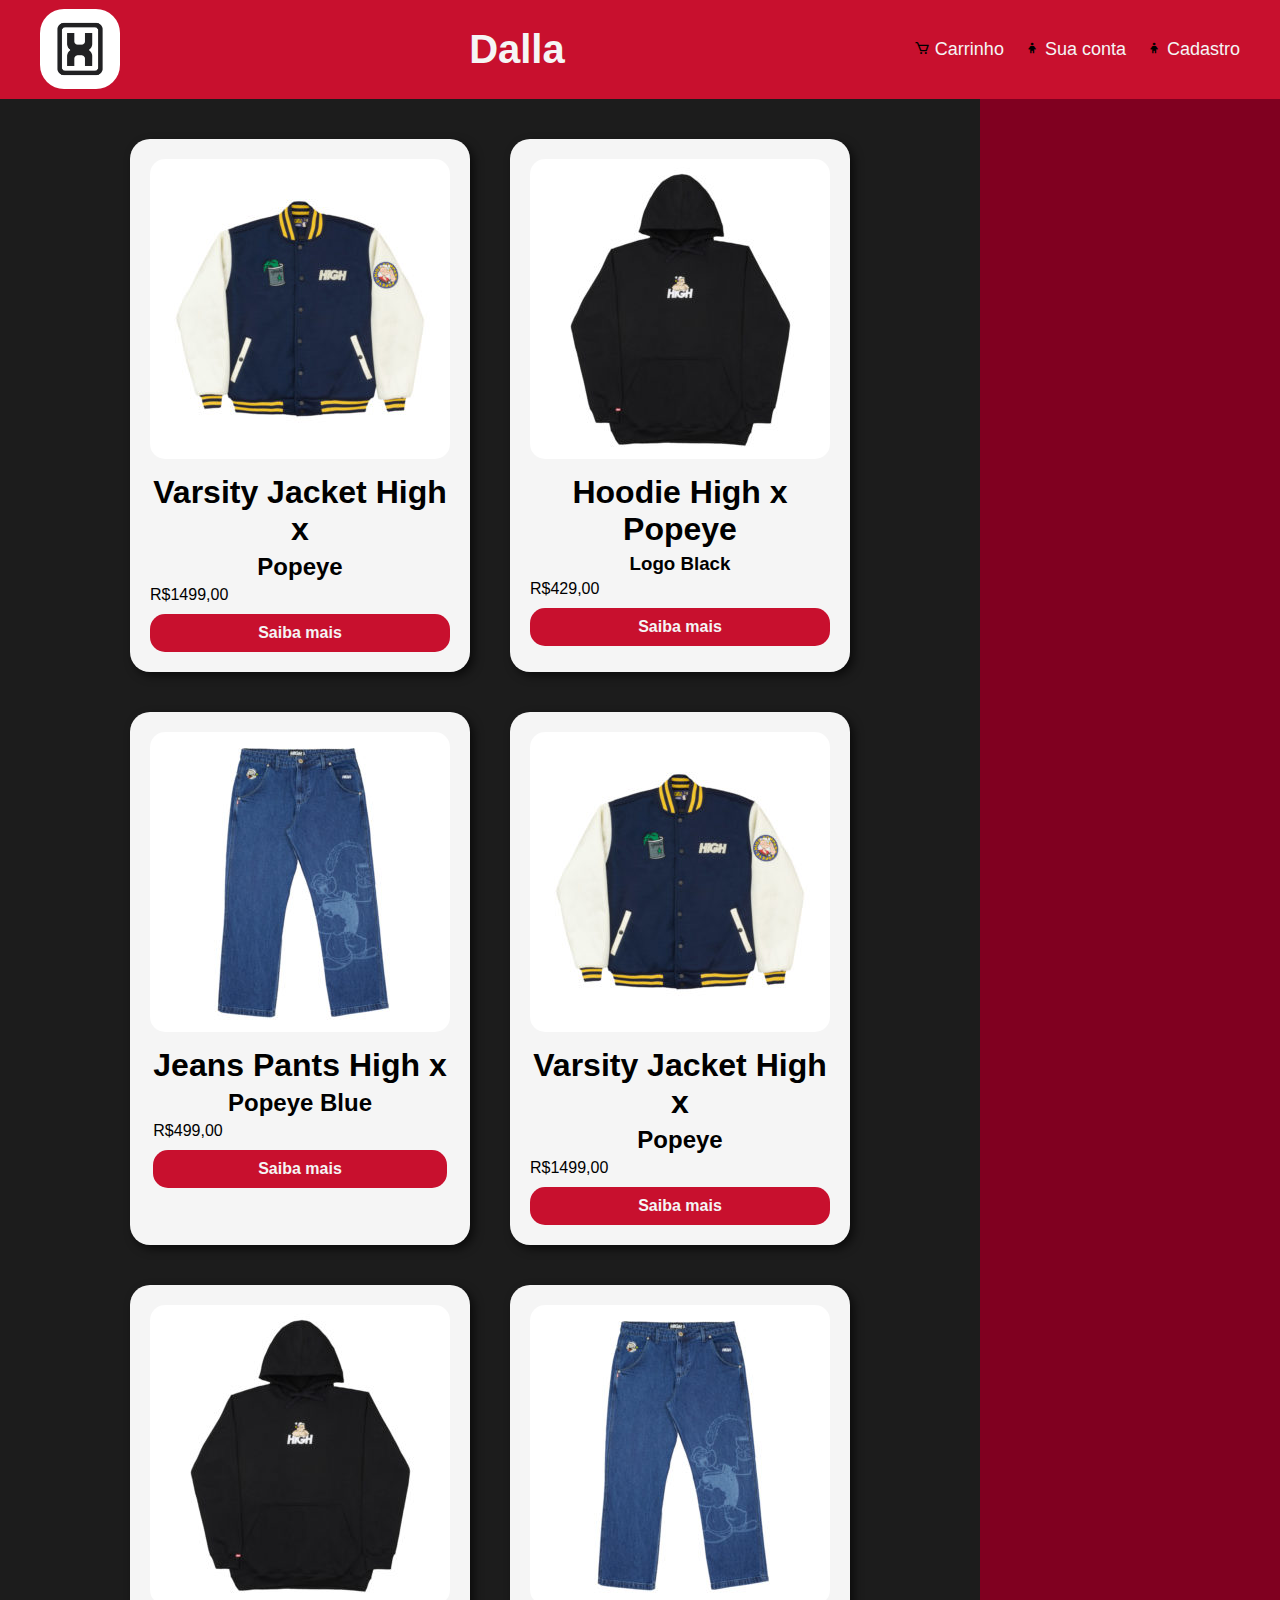
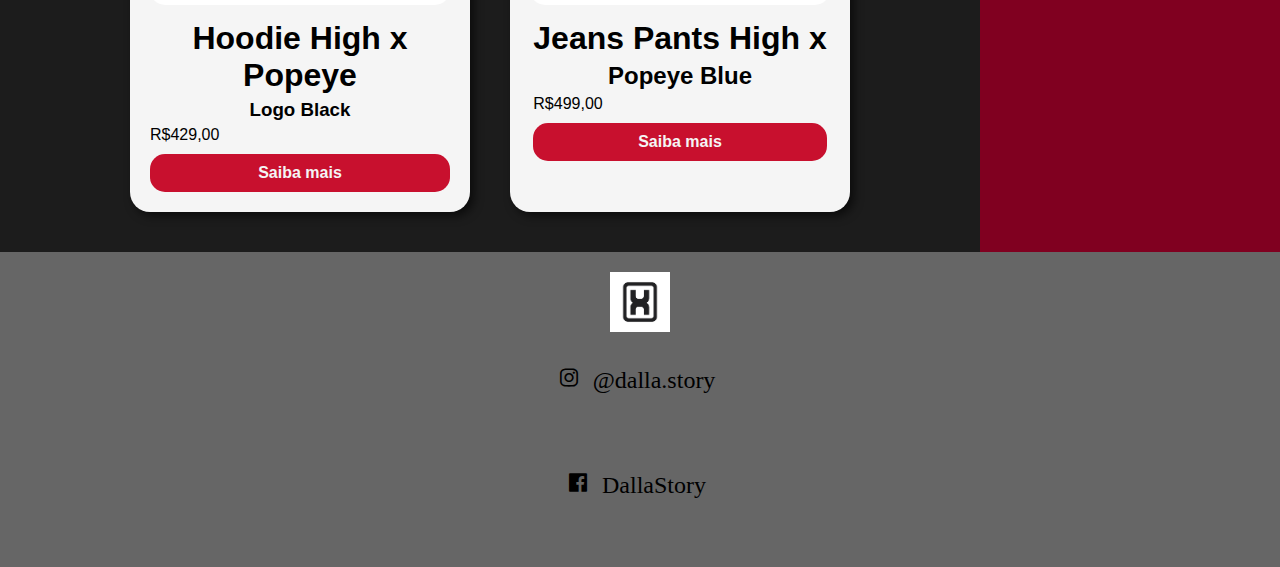
<file: ep5-main/index.html>
<!DOCTYPE html>
<html lang="pt-br">
<head>
    <meta charset="UTF-8">
    <meta name="viewport" content="width=device-width, initial-scale=1.0">
    <title>Dalla</title>
    <link rel="stylesheet" href="style.css">
    <link href='https://unpkg.com/boxicons@2.1.4/css/boxicons.min.css' rel='stylesheet'>
</head>
<!---começo do body-->
    <body class="body">
<!--começo do header-->
        <header class="cabeca">
            <img src="imagens/logo.jpeg" class="logo">
            <h1 class="dalla">Dalla</h1>
            <nav>
                <ul>
                    <li> <i class='bx bx-cart'></i><a href="carrinho.html"> Carrinho</a></li>
                    <li> <i class='bx bx-child'></i><a href="formulario.html"> Sua conta</a></li>
                    <li> <i class='bx bx-child'></i><a href="cadastro.html"> Cadastro</a></li>
                </ul>
            </nav>
         </header>
<!--final do header-->
<!--começo do main-->
    <main class="braco">

        <div class="filho">
            <img class="foto" src="imagens/Varsity_Jacket_High_x_Popeye-300x300.jpg" alt="jaqueta">
            <div>
                <h1>Varsity Jacket High x</h1>
                <h2>Popeye</h2>
                <span>R$1499,00</span>
               <a class="link" href="produto.html"> Saiba mais </a>
            </div>
        </div>

        <div class="filho">
            <img class="foto" src="imagens/Hoodie_High_x_Popeye_Logo_Black-300x300.jpg" alt="moletom">
            <div>
                <h1>Hoodie High x Popeye </h1>
                <h3>Logo Black</h3>
                <span>R$429,00</span>
               <a class="link" href="https://highcompanybr.com/products/hoodie-high-x-popeye-logo-black/"> Saiba mais </a>
            </div>
        </div>
        <div class="filho">
            <img class="foto" src="imagens/Jeans_Pants_High_x_Popeye_Navy-300x300.jpg" alt="calca">
            <div>
                <h1>Jeans Pants High x</h1>
                <h2>Popeye Blue</h2>
                <span>R$499,00</span>
                <a class="link" href="https://highcompanybr.com/products/jeans-pants-high-x-popeye-blue/"> Saiba mais </a>
            </div>
        </div>
        <div class="filho">
            <img class="foto" src="imagens/Varsity_Jacket_High_x_Popeye-300x300.jpg" alt="jaqueta">
            <div>
                <h1>Varsity Jacket High x</h1>
                <h2>Popeye</h2>
                <span>R$1499,00</span>
                <a class="link" href="https://highcompanybr.com/products/varsity-jacket-high-x-popeye/"> Saiba mais </a>
            </div>
        </div>

        <div class="filho">
            <img class="foto" src="imagens/Hoodie_High_x_Popeye_Logo_Black-300x300.jpg" alt="moletom">
            <div>
                <h1>Hoodie High x Popeye </h1>
                <h3>Logo Black</h3>
                <span>R$429,00</span>
                <a class="link" href="https://highcompanybr.com/products/hoodie-high-x-popeye-logo-black/"> Saiba mais </a>
            </div>
        </div>
        <div class="filho">
            <img class="foto" src="imagens/Jeans_Pants_High_x_Popeye_Navy-300x300.jpg" alt="calca">
            <div>
                <h1>Jeans Pants High x</h1>
                <h2>Popeye Blue</h2>
                <span>R$499,00</span>
                <a class="link" href="https://highcompanybr.com/products/jeans-pants-high-x-popeye-blue/"> Saiba mais </a>
            </div>
        </div>
            </main>
<!--final do main-->
<!--aside-->
            <aside class="corpo">

            </aside>
<!--final do aside-->
<!--começo do footer-->
            <footer class="perna">
                <img src="imagens/logo.jpeg" class="logo">
                <div class="rede">
             <h2>  <i class='bx bxl-instagram'> @dalla.story</i> </h2> <br>
             <h2> <i class='bx bxl-facebook-square' > DallaStory</i> </h2><br>
                </div>
            </footer>
<!--final do footer-->
    </body>
<!--final do body-->
</html>
</file>
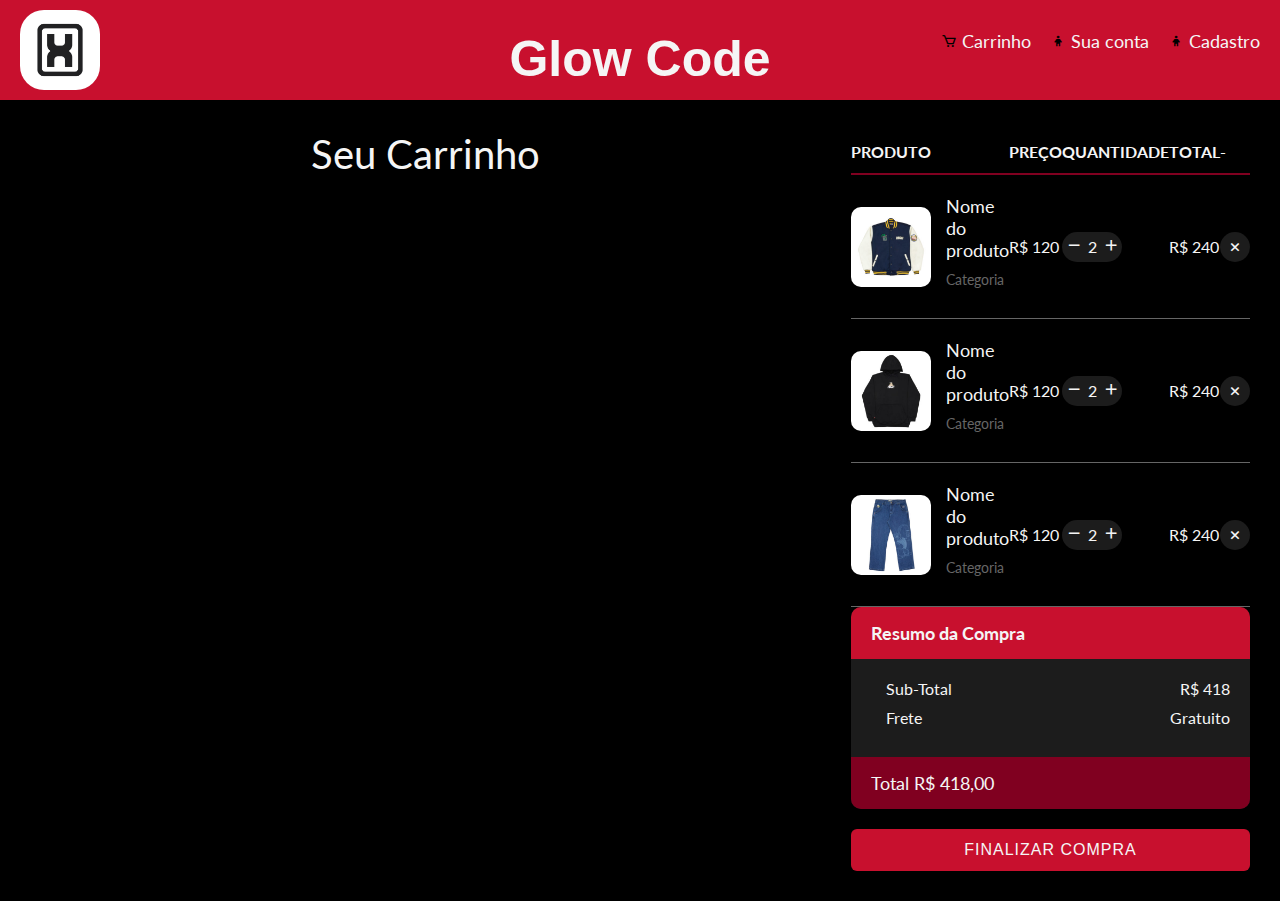
<file: ep5-main/carrinho.html>
<!DOCTYPE html>
<html lang="en">
<head>
    <meta charset="UTF-8">
    <meta name="viewport" content="width=device-width, initial-scale=1.0">
    <title>Carrinho de Compras</title>
    <link rel="stylesheet" href="carrinho.css">
    <link href='https://unpkg.com/boxicons@2.1.4/css/boxicons.min.css' rel='stylesheet'>
</head>
<body class="body">
    <!-- HEADER COMPLETO -->
    <header class="cabeca">
        <img src="imagens/logo.jpeg" class="logo">
        <h1 class="dalla">Glow Code</h1>
        <nav>
            <ul>
                <li> <i class='bx bx-cart'></i><a href="carrinho.html"> Carrinho</a></li>
                    <li> <i class='bx bx-child'></i><a href="formulario.html"> Sua conta</a></li>
                    <li> <i class='bx bx-child'></i><a href="cadastro.html"> Cadastro</a></li>
            </ul>
        </nav>
    </header>

    <main>
      <div class="page-title">Seu Carrinho</div>
      <div class="content">
        <section>
            <table>
                <thead>
                    <tr>
                        <th>Produto</th>
                        <th>Preço</th>
                        <th>Quantidade</th>
                        <th>Total</th>
                        <th>-</th>
                    </tr>
                </thead>
                <tbody>
                  <tr>
                    <td>
                        <div class="product">
                            <img src="imagens/Varsity_Jacket_High_x_Popeye-300x300.jpg" alt="">
                            <div class="info">
                                <div class="name">Nome do produto</div>
                                <div class="category">Categoria</div>
                            </div>
                        </div>
                    </td>
                    <td>R$ 120</td>
                    <td>
                        <div class="qty">
                        <button><i class='bx bx-minus'></i></button>
                        <span>2</span>
                        <button><i class='bx bx-plus'></i></button>
                    </div>
                    </td>
                    <td>R$ 240</td>
                    <td>
                        <button class="remove"><i class='bx bx-x'></i></button>
                    </td>
                  </tr>
                  <tr>
                    <td>
                        <div class="product">
                            <img src="imagens/Hoodie_High_x_Popeye_Logo_Black-300x300.jpg" alt="">
                            <div class="info">
                                <div class="name">Nome do produto</div>
                                <div class="category">Categoria</div>
                            </div>
                        </div>
                    </td>
                    <td>R$ 120</td>
                    <td>
                        <div class="qty">
                        <button><i class='bx bx-minus'></i></button>
                        <span>2</span>
                        <button><i class='bx bx-plus'></i></button>
                    </div>
                    </td>
                    <td>R$ 240</td>
                    <td>
                        <button class="remove"><i class='bx bx-x'></i></button>
                    </td>
                  </tr>
                  <tr>
                    <td>
                        <div class="product">
                            <img src="imagens/Jeans_Pants_High_x_Popeye_Navy-300x300.jpg" alt="">
                            <div class="info">
                                <div class="name">Nome do produto</div>
                                <div class="category">Categoria</div>
                            </div>
                        </div>
                    </td>
                    <td>R$ 120</td>
                    <td>
                        <div class="qty">
                        <button><i class='bx bx-minus'></i></button>
                        <span>2</span>
                        <button><i class='bx bx-plus'></i></button>
                    </div>
                    </td>
                    <td>R$ 240</td>
                    <td>
                        <button class="remove"><i class='bx bx-x'></i></button>
                    </td>
                  </tr>
                </tbody>
            </table>
        </section>
        <aside>
            <div class="box">
                <header class="box1">Resumo da Compra</header>
                <div class="info">
                    <div><span>Sub-Total</span><span>R$ 418</span></div>
                    <div><span>Frete</span><span>Gratuito</span></div>
                </div>
                <footer>Total R$ 418,00</footer>
            </div>
            <button class="fin">Finalizar Compra</button>
        </aside>
      </div>
    </main>
</body>
</html>
</file>
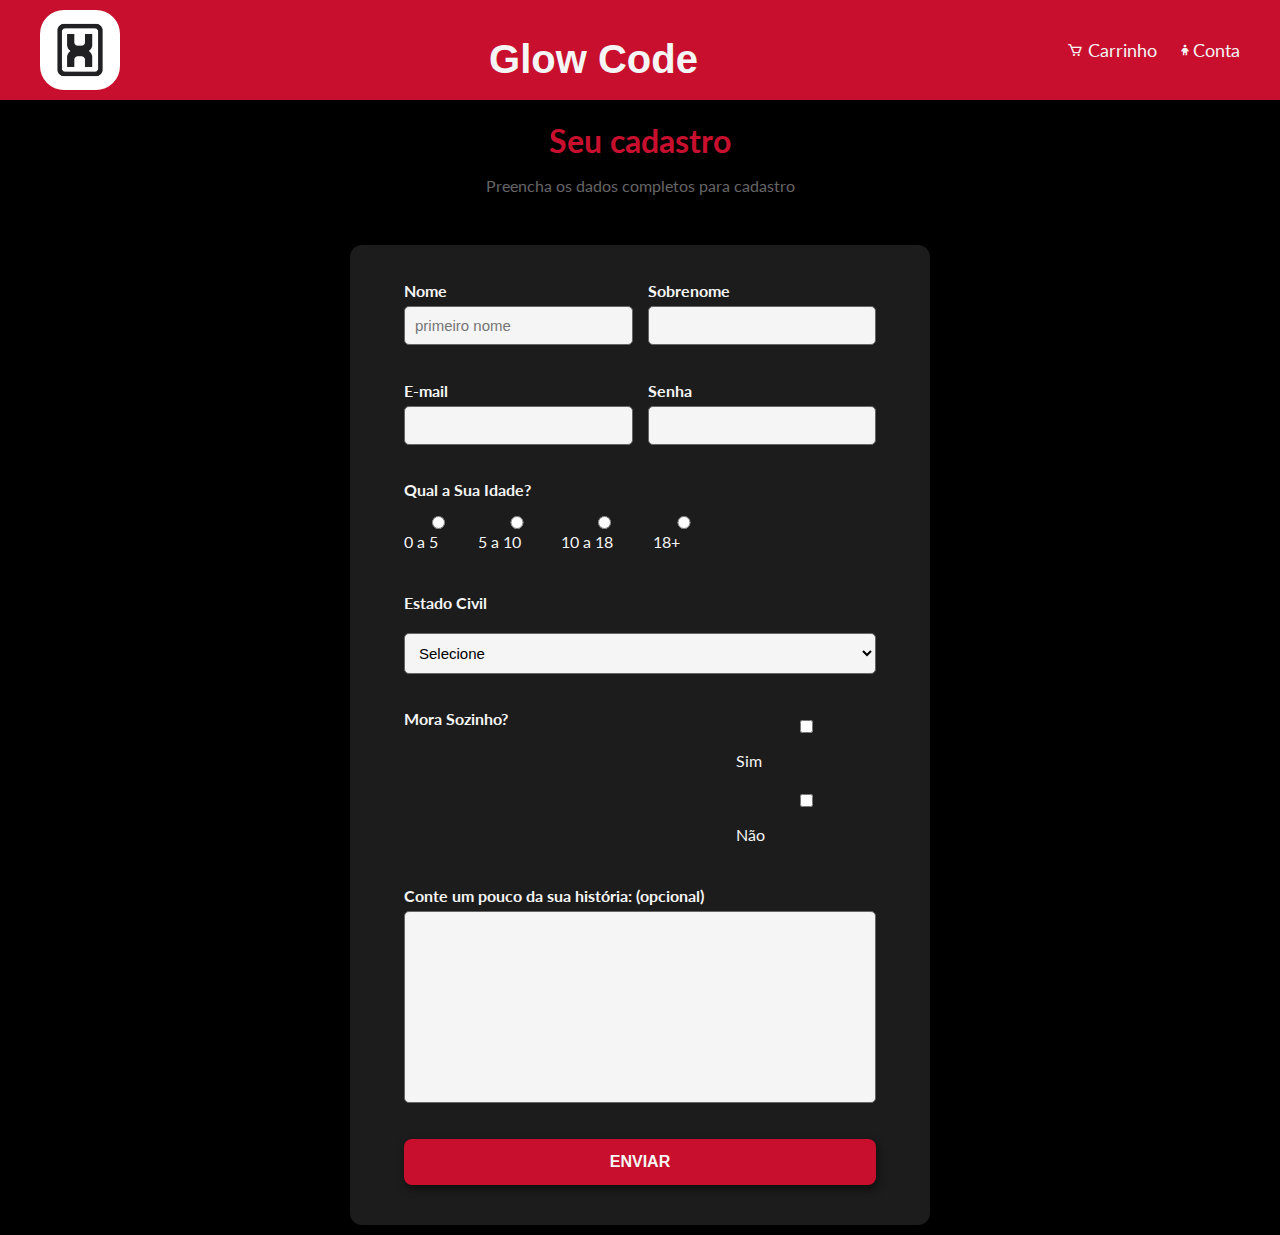
<file: ep5-main/formulario.html>
<!DOCTYPE html>
<html lang="pt-br">
<head>
    <meta charset="UTF-8">
    <meta http-equiv="X-UA-Compatible" content="IE=edge">
    <meta name="viewport" content="width=device-width, initial-scale=1.0">
    <title>Formulário</title>
    <link rel="stylesheet" href="formulario.css">
    <link href='https://unpkg.com/boxicons@2.1.4/css/boxicons.min.css' rel='stylesheet'>
</head>
<body>
    <!-- HEADER -->
    <header class="cabeca">
        <img src="imagens/logo.jpeg" class="logo">
        <h1 class="dalla">Glow Code</h1>
        <nav>
            <ul>
                <li><i class='bx bx-cart'></i><a href="carrinho.html"> Carrinho</a></li>
                <li><i class='bx bx-child'></i><a href="formulario.html">Conta</a></li>
            </ul>
        </nav>
    </header>

    <!-- CONTAINER DO FORMULÁRIO -->
    <div>
        <h1>Seu cadastro</h1>
        <p>Preencha os dados completos para cadastro</p>
    </div>

    <form action="#" method="post">
        <fieldset>
            <div class="bloco">
                <label for="nome_aluno">Nome</label>
                <input type="text" name="nome_aluno" id="nome_aluno" placeholder="primeiro nome">
            </div>
            <div class="bloco">
                <label for="sobrenome_aluno">Sobrenome</label>
                <input type="text" name="sobrenome_aluno" id="sobrenome_aluno">
            </div>
        </fieldset>
        <fieldset>
            <div class="bloco">
                <label for="email_aluno">E-mail</label>
                <input type="email" name="email_aluno" id="email_aluno">
            </div>
            <div class="bloco">
                <label for="senha_aluno">Senha</label>
                <input type="password" name="senha_aluno" id="senha_aluno">
            </div>
        </fieldset>
        <fieldset>
            <div class="bloco">
                <label>Qual a Sua Idade?</label>
                <div class="letra_normal">
                    <label>
                        <input type="radio" name="turma_aluno" value="2anem"> 0 a 5
                    </label>
                    <label>
                        <input type="radio" name="turma_aluno" value="2bnem"> 5 a 10
                    </label>
                    <label>
                        <input type="radio" name="turma_aluno" value="2ads"> 10 a 18
                    </label>
                    <label>
                        <input type="radio" name="turma_aluno" value="2bds"> 18+
                    </label>
                </div>
            </div>
        </fieldset>
        <fieldset>
            <label for="melhor_materia">Estado Civil</label>
            <select name="melhor_materia" id="melhor_materia">
                <option selected disabled value="">Selecione</option>
                <option>Casado</option>
                <option>Solteiro</option>
                <option>Divorciado</option>
                <option>Corno</option>
            </select>
        </fieldset>
        <fieldset>
            <label>Mora Sozinho?</label>
            <div class="letra_normal">
                <input type="checkbox" id="sim" value="sim">
                <label for="sim">Sim</label>
                <input type="checkbox" id="nao" value="nao">
                <label for="nao">Não</label>
            </div>
        </fieldset>
        <fieldset>
            <div class="bloco">
                <label for="historia">Conte um pouco da sua história: (opcional)</label>
                <textarea name="historia" id="historia" cols="48" rows="10"></textarea>
            </div>
        </fieldset>
        <fieldset>
            <button type="submit"><a href="index.html">Enviar</a></button>
        </fieldset>
    </form>
</body>
</html>
</file>
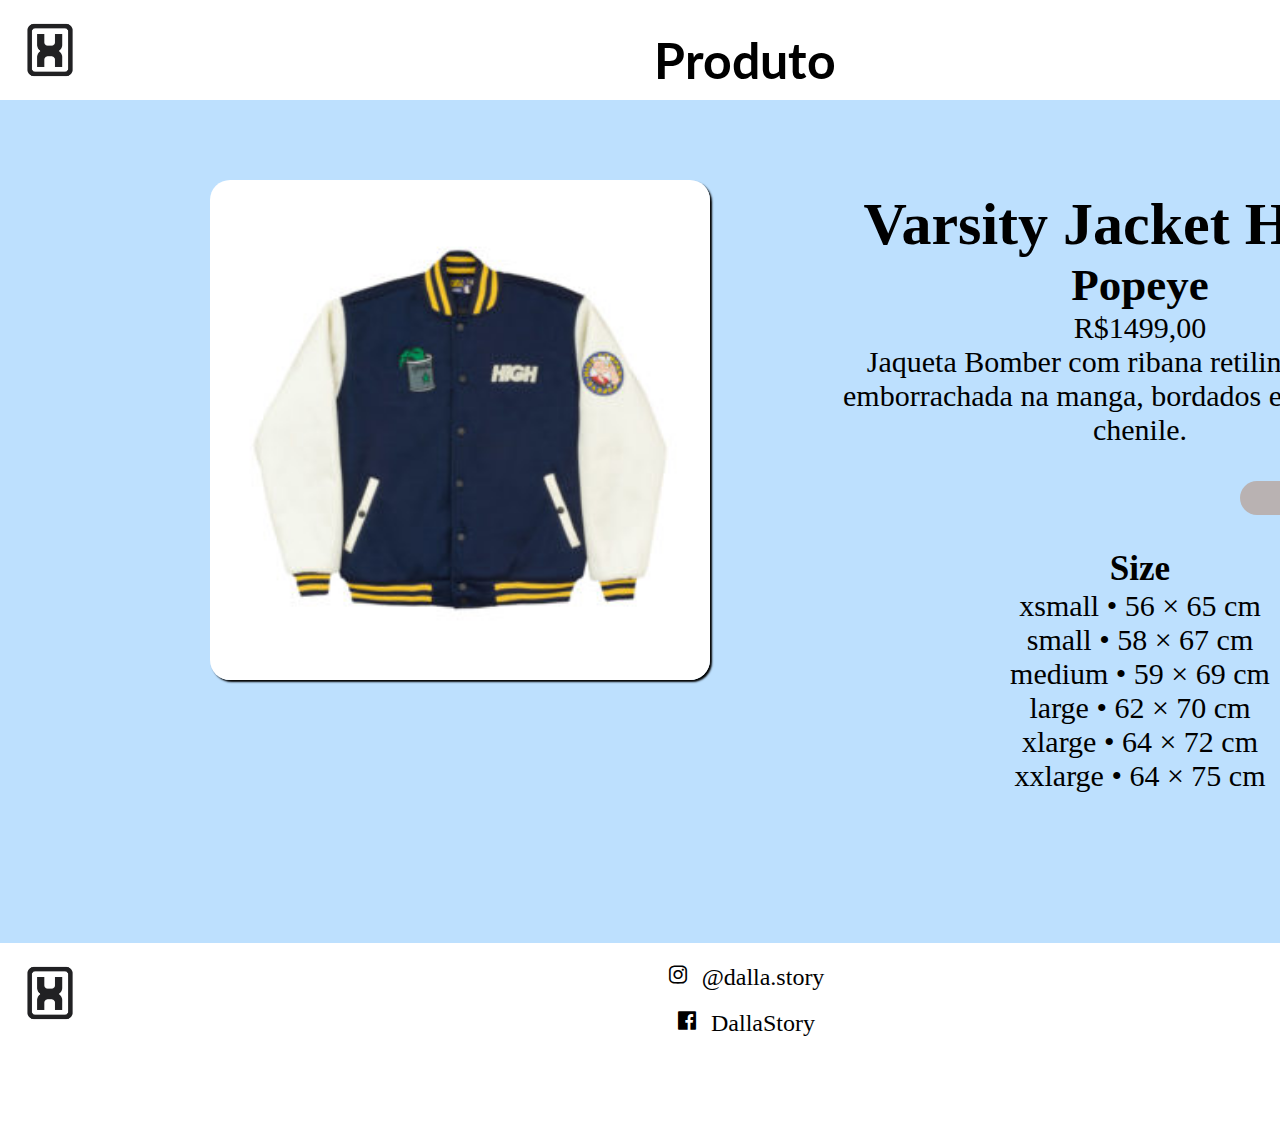
<file: ep5-main/produto.html>
<!DOCTYPE html>
<html lang="en">
<head>
    <meta charset="UTF-8">
    <meta name="viewport" content="width=device-width, initial-scale=1.0">
    <link rel="stylesheet" href="produto.css">
    <link href='https://unpkg.com/boxicons@2.1.4/css/boxicons.min.css' rel='stylesheet'>
    <title>Produto</title>
</head>
<body>
    <header class="cabeca">
              <img src="imagens/logo.jpeg" class="logo">
              <h1 class="dalla"> Produto </h1>
    </header>
    <main class="corpo">
             <h1>Varsity Jacket High x</h1>
                <h2>Popeye</h2>
                <span>R$1499,00</span>
                <p>Jaqueta Bomber com ribana retilinia, etiqueta emborrachada na manga, bordados e aplique com chenile.</p> <br>
                <a class="botao" href="#">Comprar</a> <br>
                <h3> Size</h3>
                <p>
                    xsmall • 56 × 65 cm <br>
                    small • 58 × 67 cm <br>
                    medium • 59 × 69 cm <br>
                    large • 62 × 70 cm <br>
                    xlarge • 64 × 72 cm <br>
                    xxlarge • 64 × 75 cm</p>
    </main>
    <aside class="braco">
             <img class="foto" src="imagens/Varsity_Jacket_High_x_Popeye-300x300.jpg" alt="">
    </aside>
     <footer class="perna">
             <img src="imagens/logo.jpeg" class="logo">
        <div class="rede">
             <h2>  <i class='bx bxl-instagram'> @dalla.story</i> </h2> <br>
             <h2> <i class='bx bxl-facebook-square' > DallaStory</i> </h2><br>
        </div>
     </footer>
    </body>
</html>
</file>
<file: ep5-main/style.css>
:root {
    --preto: #000000;
    --cinza-escuro: #1C1C1C;
    --cinza-medio: #666666;
    --branco: #F5F5F5;
    --vermelho: #C8102E;
    --vinho: #800020;
}

body {
    margin: 0;
    padding: 0;
    font-family: 'Lato', sans-serif;
    background: linear-gradient(#bde0fe, #8db3d4);
    background-size: 300% 300%;
    display: grid;
    grid-template-areas: 
        "cabe cabe"
        "brac corp"
        "pern pern";
    grid-template-columns: 1fr 300px;
    grid-template-rows: auto 1fr auto;
    min-height: 100vh;
}

/* HEADER */
.cabeca {
    grid-area: cabe;
    width: 100%;
    background-color: var(--vermelho);
    display: flex;
    align-items: center;
    justify-content: space-between;
    padding: 0 40px;
    box-sizing: border-box;
}

.cabeca .logo {
    height: 80px;
    border-radius: 30%;
}

.cabeca .dalla {
    font-family: Impact, Haettenschweiler, 'Arial Narrow Bold', sans-serif;
    font-size: 40px;
    color: var(--branco);
}

.cabeca nav ul {
    list-style: none;
    display: flex;
    gap: 20px;
    margin: 0;
    padding: 0;
}

.cabeca nav a {
    text-decoration: none;
    color: var(--branco);
    font-size: 18px;
    transition: 0.3s;
}

.cabeca nav a:hover {
    color: var(--vinho);
}

/* MAIN */
.braco {
    grid-area: brac;
    display: flex;
    flex-wrap: wrap;
    justify-content: center;
    gap: 40px;
    padding: 40px;
    background-color: var(--cinza-escuro);
}

/* PRODUTOS */
.filho {
    background-color: var(--branco);
    width: 300px;
    border-radius: 20px;
    box-shadow: 4px 4px 10px rgba(0,0,0,0.6);
    padding: 20px;
    display: flex;
    flex-direction: column;
    align-items: center;
    transition: transform 0.3s, box-shadow 0.3s;
}

.filho:hover {
    transform: translateY(-5px);
    box-shadow: 6px 6px 14px rgba(0,0,0,0.8);
}

.filho h1, .filho h2, .filho h3, .filho span {
    color: var(--preto);
    text-align: center;
    margin: 5px 0;
}

.foto {
    border-radius: 15px;
    width: 100%;
    margin-bottom: 10px;
}

.filho a {
    display: block;
    background-color: var(--vermelho);
    color: var(--branco);
    text-align: center;
    padding: 10px;
    margin-top: 10px;
    border-radius: 15px;
    font-weight: bold;
    text-decoration: none;
    transition: 0.3s;
}

.filho a:hover {
    background-color: var(--vinho);
}

/* ASIDE */
.corpo {
    grid-area: corp;
    background-color: var(--vinho);
    color: var(--branco);
    padding: 20px;
}

/* FOOTER */
.perna {
    grid-area: pern;
    background-color: var(--cinza-medio);
    text-align: center;
    padding: 20px;
}

.perna .logo {
    height: 60px;
    margin-bottom: 10px;
}

.rede {
    display: flex;
    flex-direction: column;
    align-items: center;
    gap: 10px;
}

.rede i {
    margin-right: 8px;
}

/* RESPONSIVO */
@media (max-width: 768px) {
    body {
        grid-template-areas: 
            "cabe"
            "brac"
            "corp"
            "pern";
        grid-template-columns: 1fr;
    }

    .braco {
        padding: 20px;
    }

    .cabeca {
        flex-direction: column;
        height: auto;
        padding: 20px;
    }

    .cabeca .dalla {
        margin: 10px 0;
        font-size: 32px;
    }

    .cabeca nav ul {
        flex-direction: column;
        gap: 10px;
    }
}
</file>
<file: ep5-main/carrinho.css>
@import url('https://fonts.googleapis.com/css2?family=Lato&display=swap');

* {
    margin: 0;
    padding: 0;
    box-sizing: border-box;
}

:root {
    --preto: #000000;
    --cinza-escuro: #1C1C1C;
    --cinza-medio: #666666;
    --branco: #F5F5F5;
    --vermelho: #C8102E;
    --vinho: #800020;
}

body {
    background-color: var(--preto);
    font-family: 'Lato', sans-serif;
    color: var(--preto);
}

/* HEADER */
.cabeca {
    text-align: center;
    background-color: var(--vermelho);
    height: 100px;
    position: relative;
}

.cabeca nav {
    position: absolute;
    right: 20px;
    top: 30px;
}

.cabeca nav ul {
    list-style: none;
}

.cabeca nav li {
    display: inline;
    margin-left: 15px;
}

.cabeca nav a {
    font-size: 18px;
    text-decoration: none;
    color: var(--branco);
    transition: 0.3s;
}

.cabeca nav a:hover {
    color: var(--vinho);
}

.logo {
    position: absolute;
    left: 20px;
    height: 80px;
    top: 10px;
    border-radius: 30%;
}

.dalla {
    position: relative;
    top: 30px;
    font-family: Impact, Haettenschweiler, 'Arial Narrow Bold', sans-serif;
    font-size: 50px;
    color: var(--branco);
}

/* MAIN */
main {
    display: flex;
    padding: 30px;
    gap: 30px;
    color: var(--preto);
}

/* TÍTULO DA PÁGINA */
.page-title {
    width: 100%;
    text-align: center;
    font-size: 40px;
    padding-bottom: 30px;
    color: var(--branco);
}

/* SECTION PRODUTOS */
section {
    flex: 2;
}

table {
    width: 100%;
    border-collapse: collapse;
    color: var(--branco);
}

thead tr th {
    text-align: left;
    border-bottom: 2px solid var(--vinho);
    padding: 12px 0;
    text-transform: uppercase;
}

tbody tr td {
    padding: 20px 0;
    border-bottom: 1px solid var(--cinza-medio);
}

.product {
    display: flex;
    align-items: center;
}

.product img {
    border-radius: 10px;
    width: 80px;
    height: 80px;
    object-fit: cover;
}

.info {
    margin-left: 15px;
}

.name {
    font-size: 18px;
    color: var(--branco);
}

.category {
    font-size: 14px;
    color: var(--cinza-medio);
}

/* QUANTIDADE */
.qty {
    background: var(--cinza-escuro);
    display: inline-flex;
    justify-content: space-around;
    align-items: center;
    min-width: 60px;
    border-radius: 20px;
    height: 30px;
    overflow: hidden;
}

.qty button {
    background: transparent;
    border: 0;
    color: var(--branco);
    font-size: 18px;
    height: 100%;
    transition: 0.3s;
}

.qty button:hover {
    background: var(--vermelho);
}

/* BOTÃO REMOVER */
.remove {
    background: var(--cinza-escuro);
    border: 0;
    width: 30px;
    height: 30px;
    border-radius: 50%;
    display: flex;
    align-items: center;
    justify-content: center;
    font-size: 18px;
    color: var(--branco);
    transition: 0.3s;
}

.remove:hover {
    background: var(--vinho);
}

/* ASIDE RESUMO */
aside {
    flex: 1;
    min-width: 250px;
}

aside .box {
    background: var(--cinza-escuro);
    color: var(--branco);
    border-radius: 10px;
    overflow: hidden;
    margin-bottom: 20px;
}

aside .box1 {
    background: var(--vermelho);
    padding: 15px 20px;
    font-size: 18px;
    font-weight: bold;
}

aside .info {
    padding: 20px;
}

.info div {
    display: flex;
    justify-content: space-between;
    margin-bottom: 10px;
}

aside footer {
    padding: 15px 20px;
    background: var(--vinho);
    font-size: 18px;
}

/* BOTÕES */
aside .box button,
.fin {
    border: 0;
    padding: 12px 0;
    color: var(--branco);
    background: var(--vermelho);
    display: block;
    width: 100%;
    text-transform: uppercase;
    letter-spacing: 1px;
    font-size: 16px;
    border-radius: 6px;
    cursor: pointer;
    transition: 0.3s;
}

aside .box button:hover,
.fin:hover {
    background: var(--vinho);
}
</file>
<file: ep5-main/formulario.css>
@import url('https://fonts.googleapis.com/css2?family=Lato&display=swap');

:root {
    --preto: #000000;
    --cinza-escuro: #1C1C1C;
    --cinza-medio: #666666;
    --branco: #F5F5F5;
    --vermelho: #C8102E;
    --vinho: #800020;
}

/* GERAL */
body {
    background-color: var(--preto);
    color: var(--branco);
    font-family: 'Lato', sans-serif;
    display: flex;
    flex-direction: column;
    align-items: center;
    padding: 0;
    margin: 0;
}

/* HEADER */
.cabeca {
    width: 100%; /* header ocupa toda a largura */
    background-color: var(--vermelho);
    height: 100px;
    display: flex;
    align-items: center;
    justify-content: space-between;
    padding: 0 40px;
    box-sizing: border-box;
}

.cabeca .logo {
    height: 80px;
    border-radius: 30%;
}

.cabeca .dalla {
    font-family: Impact, Haettenschweiler, 'Arial Narrow Bold', sans-serif;
    font-size: 40px;
    color: var(--branco);
}

.cabeca nav ul {
    list-style: none;
    display: flex;
    gap: 20px;
    margin: 0;
    padding: 0;
}

.cabeca nav a {
    text-decoration: none;
    color: var(--branco);
    font-size: 18px;
    transition: 0.3s;
}

.cabeca nav a:hover {
    color: var(--vinho);
}

/* MOBILE HEADER */
@media (max-width: 768px) {
    .cabeca {
        flex-direction: column;
        height: auto;
        padding: 20px;
    }
    .cabeca .dalla {
        margin: 10px 0;
        font-size: 32px;
    }
    .cabeca nav ul {
        flex-direction: column;
        gap: 10px;
    }
}

/* CONTAINER DO FORMULÁRIO */
form {
    background: var(--cinza-escuro);
    padding: 30px 40px;
    border-radius: 12px;
    box-shadow: 0px 6px 12px rgba(0,0,0,0.6);
    width: 100%;
    max-width: 500px;
    display: flex;
    flex-direction: column;
    gap: 20px;
    margin-top: 30px;
}

/* TITULOS */
h1 {
    color: var(--vermelho);
    font-size: 32px;
    margin-bottom: 8px;
    text-align: center;
}

p {
    color: var(--cinza-medio);
    margin-bottom: 20px;
    text-align: center;
}

/* FIELDSETS */
fieldset {
    border: 0;
    display: flex;
    flex-wrap: wrap;
    gap: 15px;
    justify-content: space-between;
}

/* BLOCOS */
.bloco {
    flex: 1;
    min-width: 200px;
    display: flex;
    flex-direction: column;
    text-align: left;
}

label {
    font-weight: bold;
    margin-bottom: 6px;
    color: var(--branco);
}

/* INPUTS */
input, select, textarea {
    border-radius: 5px;
    border: 1px solid var(--cinza-medio);
    background: var(--branco);
    color: var(--preto);
    padding: 10px;
    font-size: 15px;
    transition: 0.3s;
    width: 100%;
    box-sizing: border-box;
}

input:focus, select:focus, textarea:focus {
    outline: none;
    border: 1px solid var(--vermelho);
    box-shadow: 0 0 6px var(--vinho);
}

/* TEXTAREA */
textarea {
    resize: none;
    min-height: 120px;
}

/* RADIO E CHECKBOX */
.letra_normal {
    display: flex;
    gap: 15px;
    flex-wrap: wrap;
    margin-top: 8px;
}

.letra_normal label {
    font-weight: normal;
}

/* BOTÃO */
button {
    background: var(--vermelho);
    color: var(--branco);
    border: none;
    border-radius: 8px;
    padding: 14px 20px;
    font-size: 16px;
    font-weight: bold;
    text-transform: uppercase;
    cursor: pointer;
    transition: 0.3s;
    width: 100%;
    box-shadow: 2px 4px 8px rgba(0,0,0,0.5);
}

button:hover {
    background: var(--vinho);
}

button a {
    text-decoration: none;
    color: var(--branco);
}
</file>
<file: ep5-main/produto.css>
@import url('https://fonts.googleapis.com/css2?family=Lato:&display=swap');


*{
margin: 0;
padding: 0;
}

body{
    background: #bde0fe;
    display: grid;
    grid-template-areas: 
    "cc cc cc"
    "bb oo oo"
    "pp pp pp";
    grid-gap: 20px;
    grid-template-columns: auto auto 30%;
    margin: 0;
}

.cabeca{
    text-align: center;
    background-color: white;
    height: 100px;
    position: relative;
    grid-area: cc;
    
}

.braco{
    margin: 60px;
   
    grid-area: bb;
}

.corpo{
    grid-area: oo;
    margin-top: 70px;
    color: black;
    text-align: center;
    margin-left: 50px;
    margin-right: 50px;
    font-size: 30px;
}

.perna{
    grid-area: pp;
    text-align: center;
    background-color: white;
    height: 200px;
    position: relative; 
    margin-top: 130px;
}

.logo{
    position: absolute;
    left: 10px;
    height: 80px;
    top: 10px;
    border-radius: 30%;
}

.dalla{
    position: relative;
    top: 30px;
    font-family: 'Lato', sans-serif;
    font-size: 50px;
    
}
aside img{
    width: 500px;
    height: auto;
    border-radius: 20px;
    box-shadow: 2px 2px 2px;
    margin-left: 150px;
}
.rede{
    display: flex;
    align-items: center;
    justify-content: center;
    padding: 20px;
    flex-direction: column;
}
.botao{
    display: block;
    background-color: rgb(185, 178, 178);
    text-decoration: none;
    color: white;
    width: 200px;
    margin-left: 400px; 
    border-radius: 20px;
}
</file>
